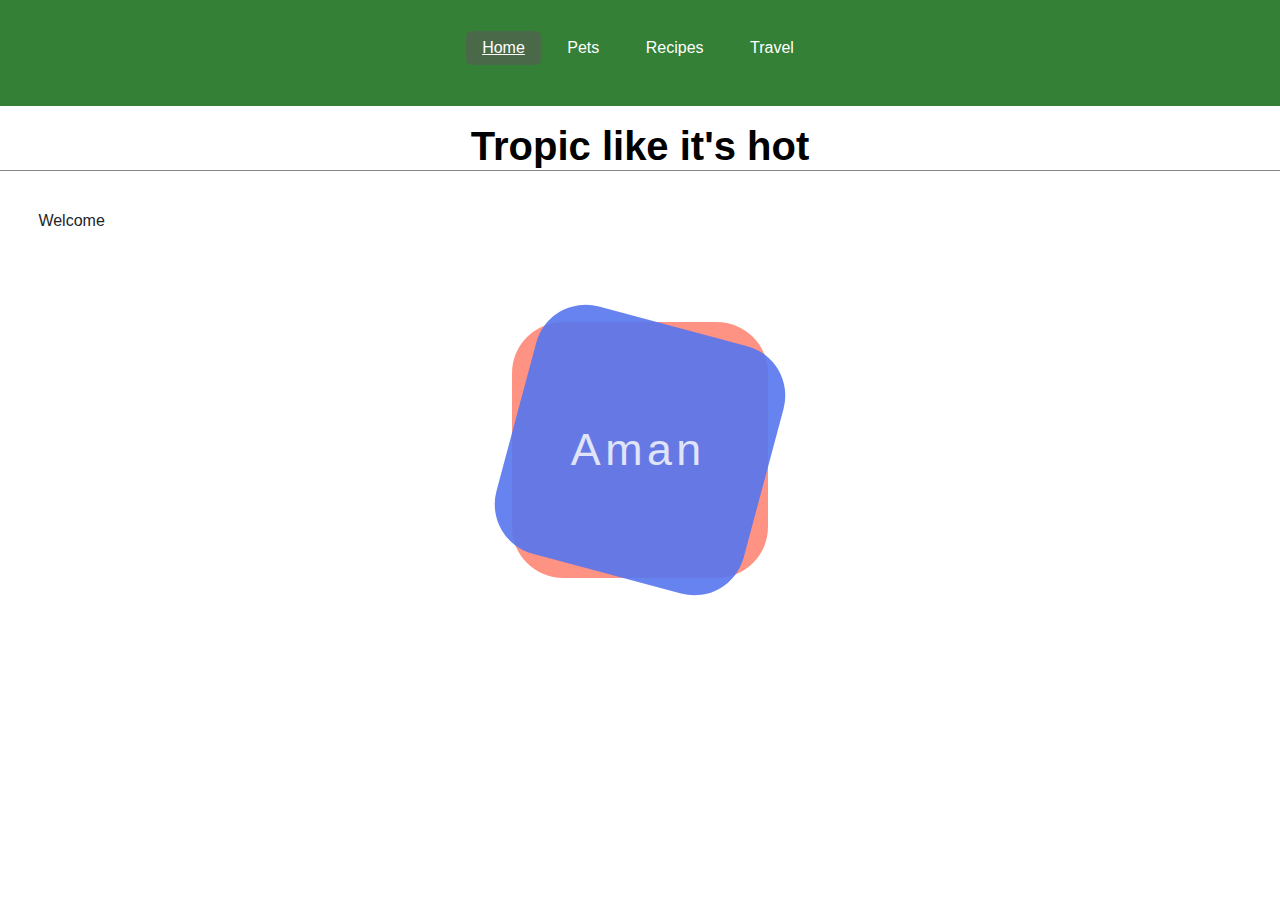
<file: index.html>
<!DOCTYPE html>
<html lang="en">
<head>
    <meta charset="UTF-8">
    <meta name="viewport" content="width=device-width, initial-scale=1.0">
    <link rel="stylesheet" href="css/reset.css">
    <link rel="stylesheet" href="css/style.css">
    <title>Home</title>
</head>
<body>
    <header>
        <a href = "#main" class="skip">Skip to Main Content</a>
        <nav>
            <ul>
                <li class="active"><a href = "index.html">Home</a></li>
                <li><a href = "pets.html">Pets</a></li>
                <li><a href="recipes.html">Recipes</a></li>
                <li><a href = "travel.html">Travel</a></li>
            </ul>
        </nav>
        <h1>Tropic like it's hot</h1>

    </header>
    <main id="main">
        <div>
            <p>Welcome</p>

        </div>
<div class="square1"></div>
<div class="square2"></div>
<div class="letter">Aman</div>
            
            <!-- Jackie Wolf -->
    
        <div></div>
        <div></div>
        <div></div>
        <div></div>
    </main>
    
</body>
</html>
</file>
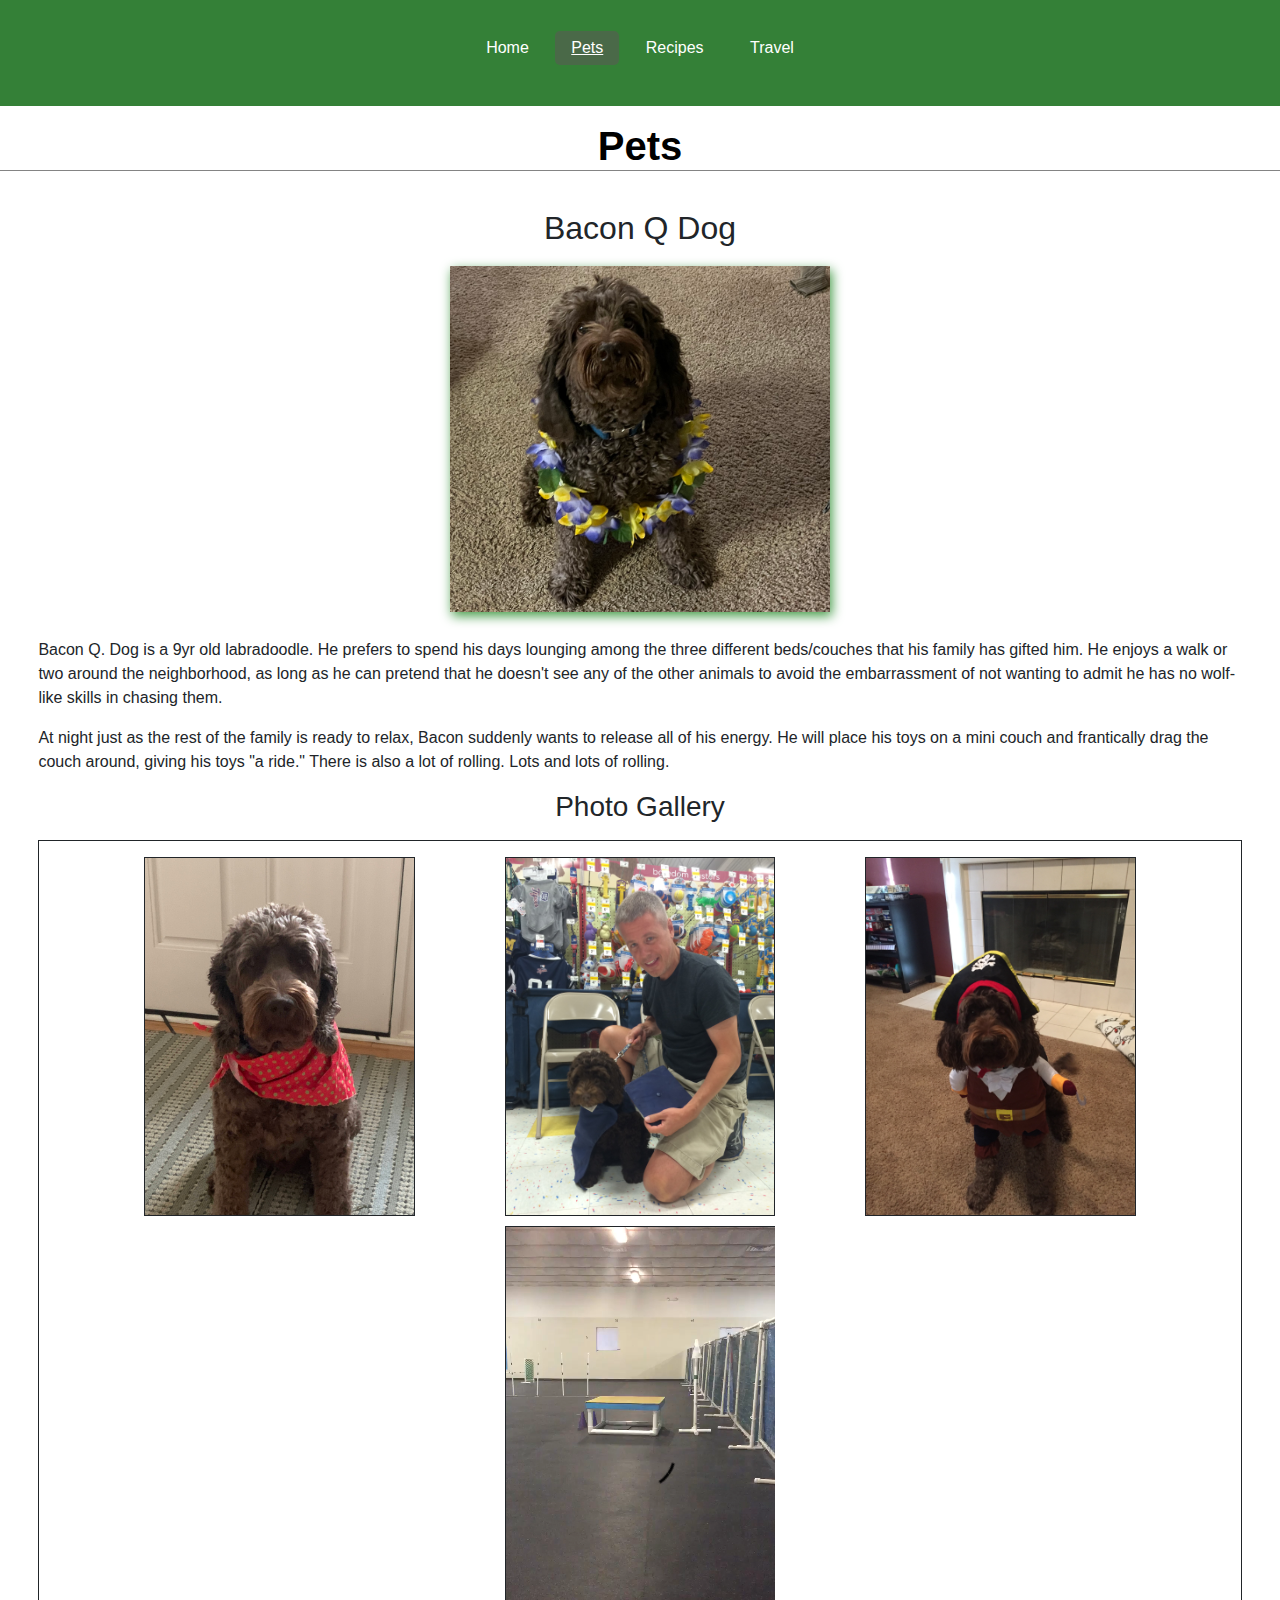
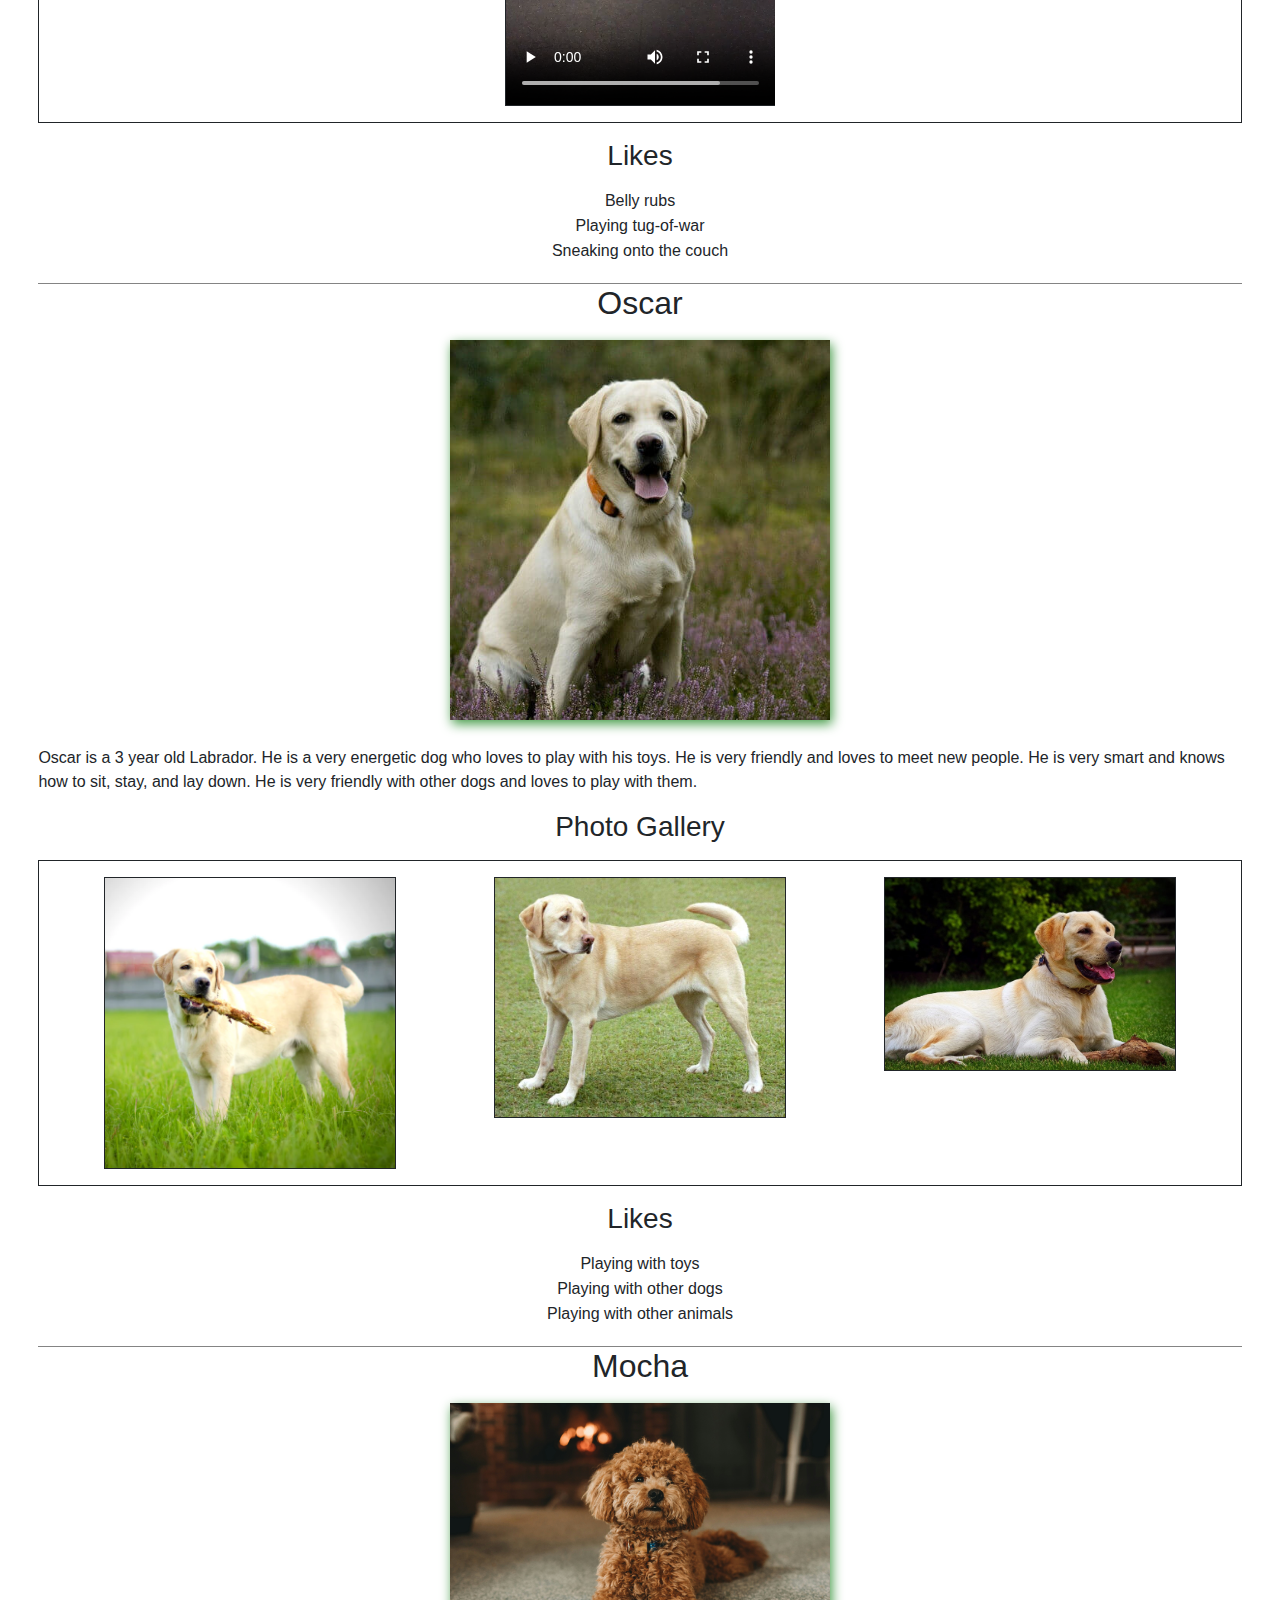
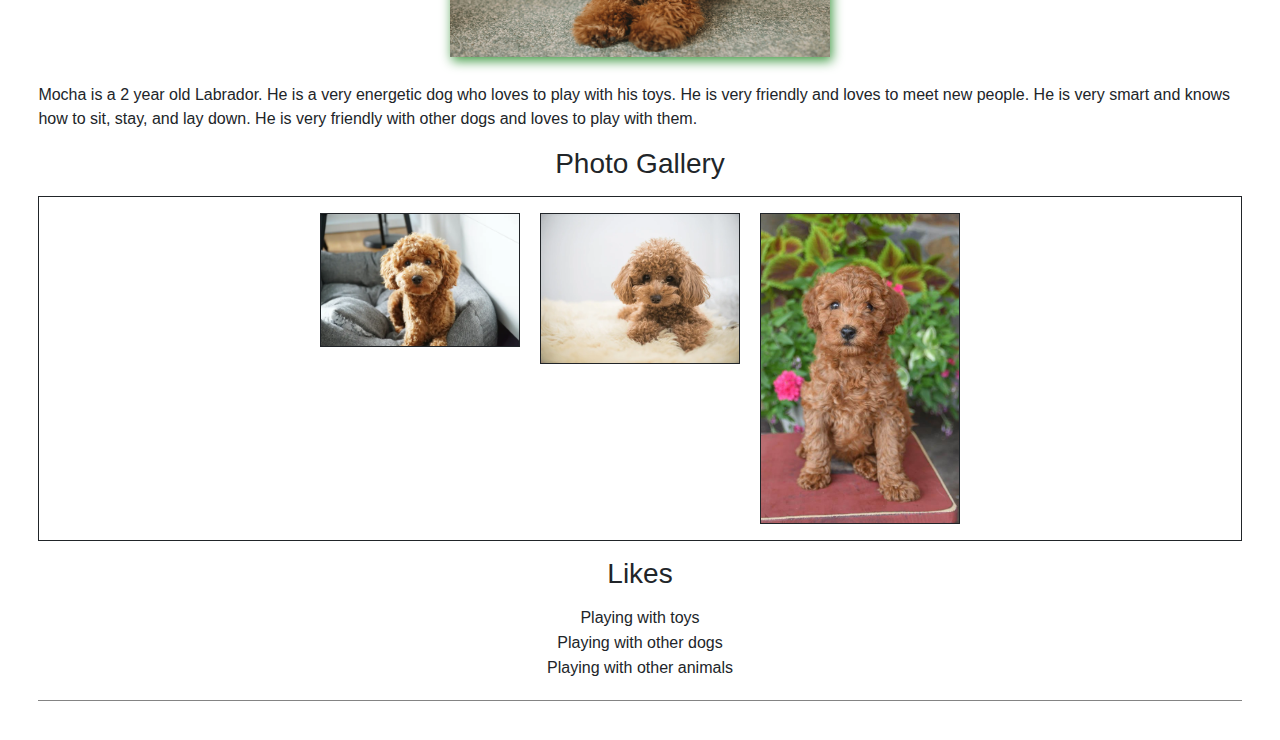
<file: pets.html>
<!DOCTYPE html>
<html lang="en">
<head>
    <meta charset="UTF-8">
    <meta name="viewport" content="width=device-width, initial-scale=1.0">
    <link rel="stylesheet" href="css/reset.css">
    <link rel="stylesheet" href="css/style.css">
    <title>Pets</title>
</head>
<body>
    <header>
        <a href = "#main" class="skip">Skip to Main Content</a>
        <nav>
            <ul>
                <li><a href = "index.html">Home</a></li>
                <li class="active"><a href = "pets.html">Pets</a></li>
                <li><a href="recipes.html">Recipes</a></li>
                <li><a href = "travel.html">Travel</a></li>
            </ul>
        </nav>
        <h1>Pets</h1>
    </header>
    <main id="main">
        <div class="bacon">
            <h2>Bacon Q Dog</h2>
            <img src="images/bacon.jpg" width = "400" alt="Brown labradoodle wearing colorful lei">

            <p>Bacon Q. Dog is a 9yr old labradoodle. He prefers to spend his days lounging among the three different beds/couches that his family has gifted him. He enjoys a walk or two around the neighborhood, as long as he can pretend that he doesn't see any of the other animals to avoid the embarrassment of not wanting to admit he has no wolf-like skills in chasing them.</p> 
            <p>At night just as the rest of the family is ready to relax, Bacon suddenly wants to release all of his energy. He will place his toys on a mini couch and frantically drag the couch around, giving his toys "a ride." There is also a lot of rolling. Lots and lots of rolling.</p>
            <h3>Photo Gallery</h3>
            <div class="gallery">
                <img src="images/bacon_bandana.JPG" alt = "Brown labradoodle wearing an orange bandana">
                <img src="images/bacon_graduation.JPG" alt="Small labradoodle puppy wearing a graduation cap and gown">
                <img src="images/bacon_halloween.JPG"  alt="Brown labradoodle wearing a pirate costume">
                <video controls>
                    <source src="images/bacon_agility.mov">
                    Your browser does not support the video tag.  This was a video of a girl and dog demonstrating a sit and stay procedure
                </video>
             </div>

            <h3>Likes</h3>
            <ul>
                <li>Belly rubs</li>
                <li>Playing tug-of-war</li>
                <li>Sneaking onto the couch</li>
            </ul>
            <!-- Jackie Wolf -->
        
        </div>
        <div class="oscar">
            <h2>Oscar</h2>
            <img src="images/oscar.jpeg" width = "400" alt="white dog">
            <p>Oscar is a 3 year old Labrador. He is a very energetic dog who loves to play with his toys. He is very friendly and loves to meet new people. He is very smart and knows how to sit, stay, and lay down. He is very friendly with other dogs and loves to play with them.</p>
            <h3>Photo Gallery</h3>
            <div class="gallery">
                <img src="images/oscar2.jpg"  alt = "white dog">
                <img src="images/oscar3.jpeg"  alt="white dog">
                <img src="images/oscar4.jpeg"  alt="white dog">
            </div>
            <h3>Likes</h3>
            <ul>
                <li>Playing with toys</li>
                <li>Playing with other dogs</li>
                <li>Playing with other animals</li>
            </ul>
        </div>
        <div class="mocha">
            <h2>Mocha</h2>
            <img src="images/mocha.jpeg" width = "400" alt="brown dog">
            <p>Mocha is a 2 year old Labrador. He is a very energetic dog who loves to play with his toys. He is very friendly and loves to meet new people. He is very smart and knows how to sit, stay, and lay down. He is very friendly with other dogs and loves to play with them.</p>
            <h3>Photo Gallery</h3>
            <div class="gallery">
                <img src="images/mocha2.jpg" width ="200" alt = "brown dog">
                <img src="images/mocha4.webp"  width ="200" alt="brown dog">
                <img src="images/mocha3.jpeg"  width ="200" alt="brown dog">
            </div>
            <h3>Likes</h3>
            <ul>
                <li>Playing with toys</li>
                <li>Playing with other dogs</li>
                <li>Playing with other animals</li>
            </ul>
        </div>
        <div></div>
        <div></div>
    </main>
    
</body>
</html>
</file>
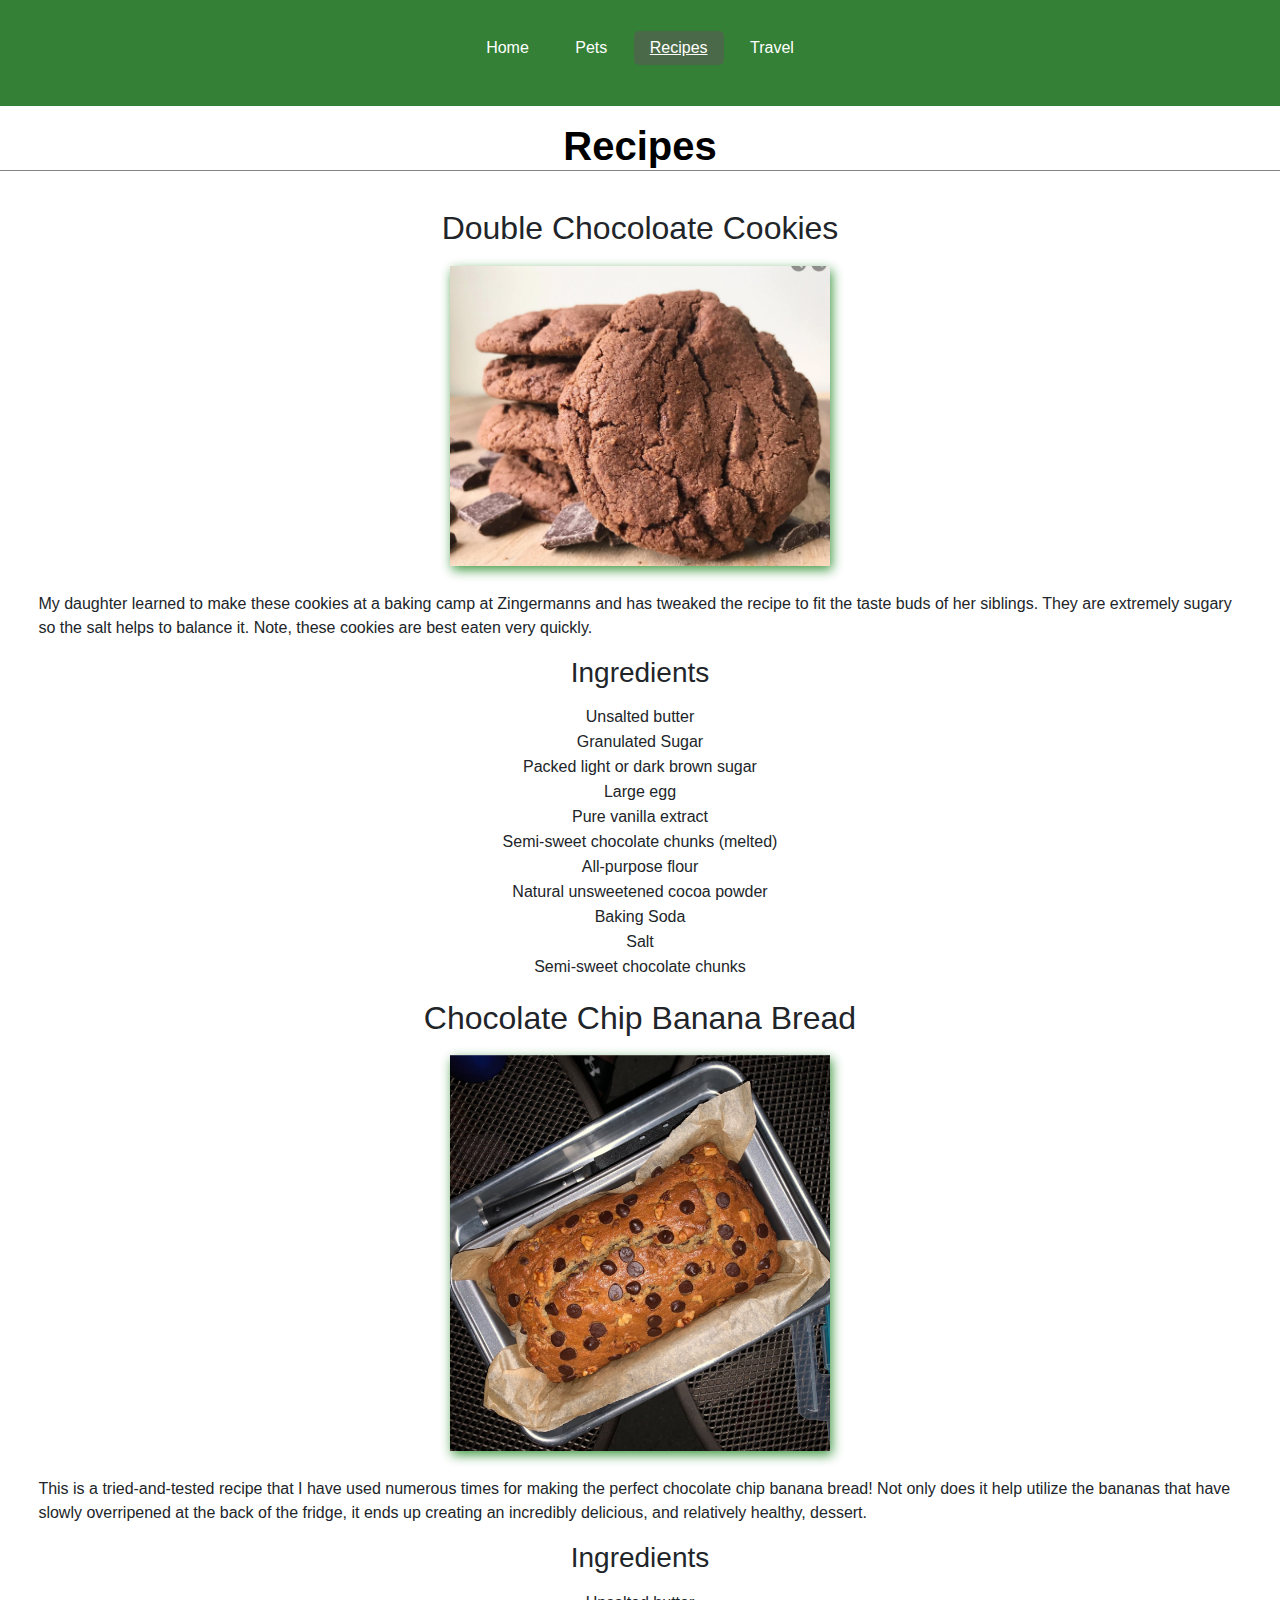
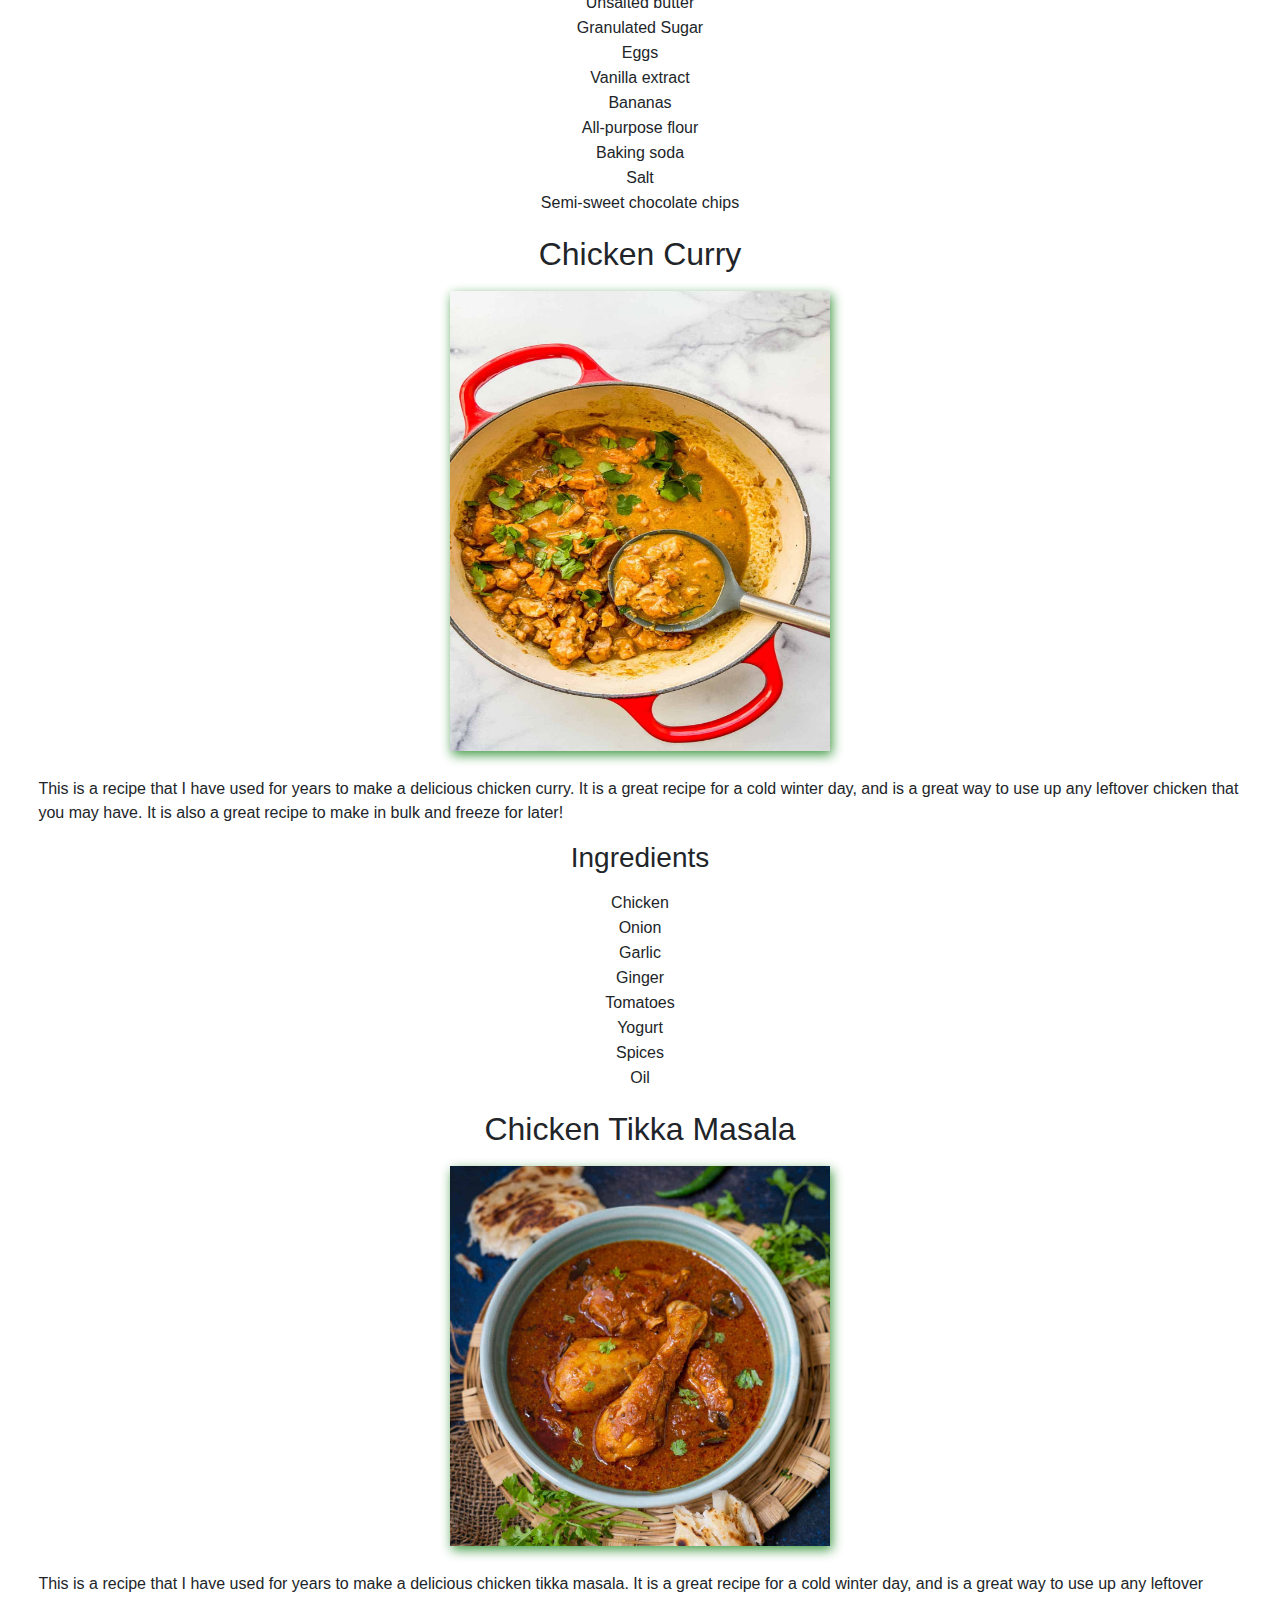
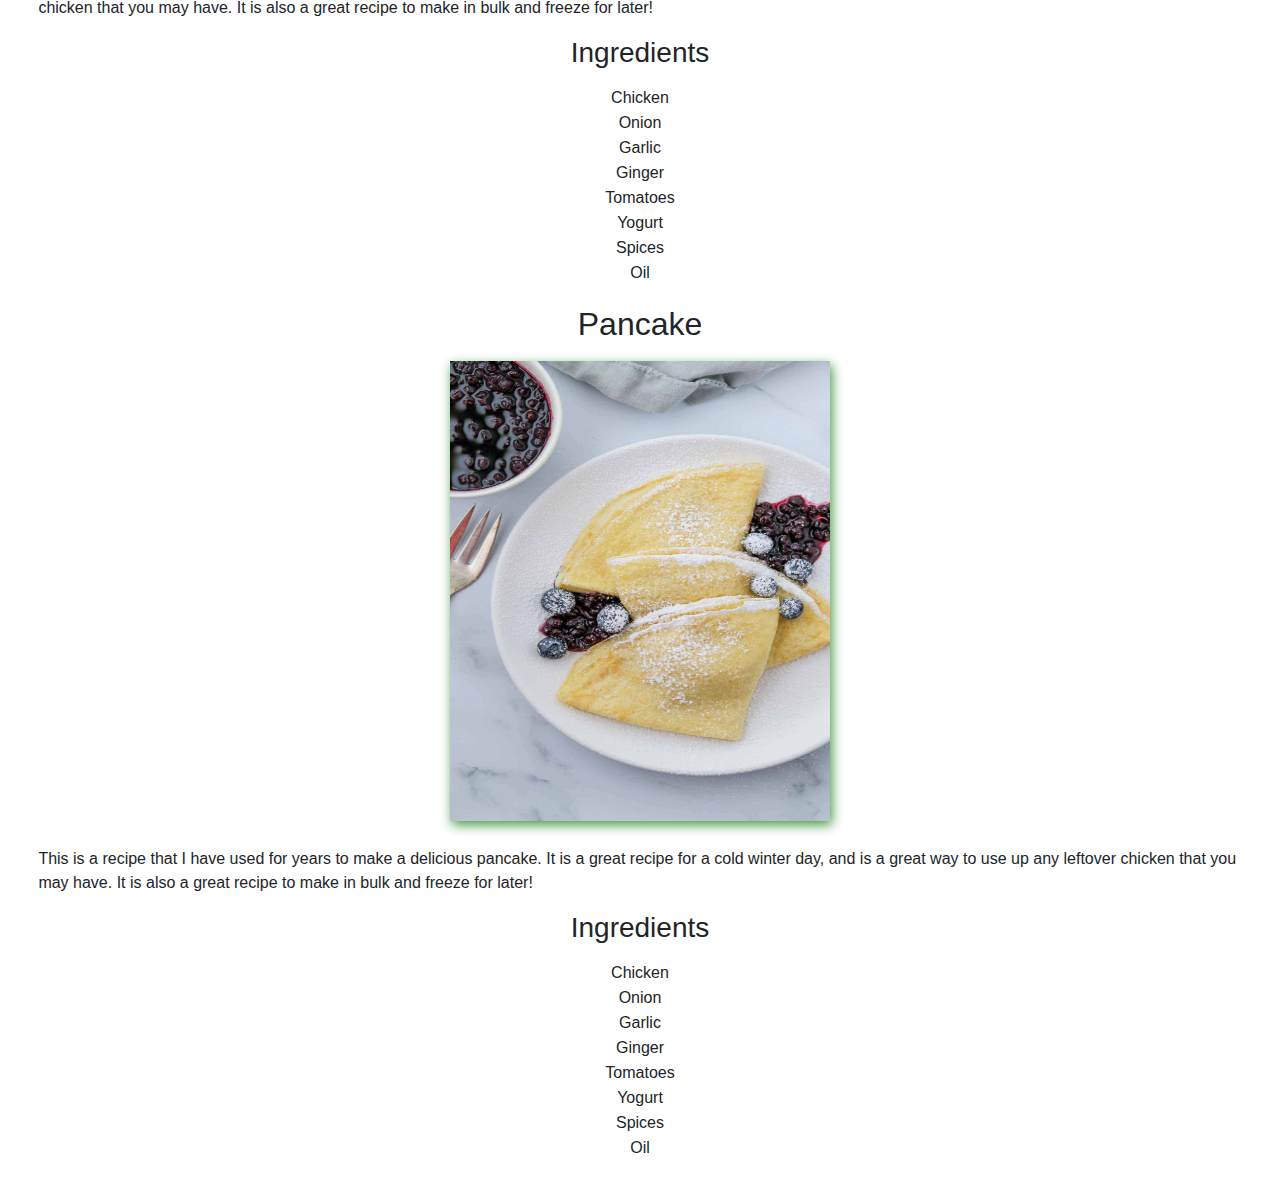
<file: recipes.html>
<!DOCTYPE html>
<html lang="en">
<head>
    <meta charset="UTF-8">
    <meta name="viewport" content="width=device-width, initial-scale=1.0">
    <link rel="stylesheet" href="css/reset.css">
    <link rel="stylesheet" href="css/style.css">
    <title>Recipes</title>
</head>
<body>
    <header>
        <a href = "#main" class="skip">Skip to Main Content</a>
        <nav>
            <ul>
                <li><a href = "index.html">Home</a></li>
                <li><a href = "pets.html">Pets</a></li>
                <li class="active"><a href="recipes.html">Recipes</a></li>
                <li><a href = "travel.html">Travel</a></li>
            </ul>
        </nav>
        <h1>Recipes</h1>
    </header>
    <main id="main">
         <!-- make a travel page -->
        <div class="double">
            <h2>Double Chocoloate Cookies</h2>
            <img src="images/double_chocolate_cookies.png" width="400" alt="double_chocolate_cookies">
            <p>My daughter learned to make these cookies at a baking camp at Zingermanns and has tweaked the recipe to fit the taste buds of her siblings.  They are extremely sugary so the salt helps to balance it.  Note, these cookies are best eaten very quickly.</p>
            <h3>Ingredients</h3>
            <ul>
                <li>Unsalted butter</li>
                <li>Granulated Sugar</li>
                <li>Packed light or dark brown sugar</li>
                <li>Large egg</li>
                <li>Pure vanilla extract</li>
                <li>Semi-sweet chocolate chunks (melted)</li>
                <li>All-purpose flour</li>
                <li>Natural unsweetened cocoa powder</li>
                <li>Baking Soda</li>
                <li>Salt</li>
                <li>Semi-sweet chocolate chunks</li>
        </div>
        <div class="banana">
            <h2>Chocolate Chip Banana Bread</h2>
            <img src="images/chocolate_chip_banana_bread.png" width="400" alt="chocolate_chip_banana_bread">
            <p>This is a tried-and-tested recipe that I have used numerous times for making the perfect chocolate chip banana bread! Not only does it help utilize the bananas that have slowly overripened at the back of the fridge, it ends up creating an incredibly delicious, and relatively healthy, dessert.</p>
            <h3>Ingredients</h3>
            <ul>
                <li>Unsalted butter</li>
                <li>Granulated Sugar</li>
                <li>Eggs</li>
                <li>Vanilla extract</li>
                <li>Bananas</li>
                <li>All-purpose flour</li>
                <li>Baking soda</li>
                <li>Salt</li>
                <li>Semi-sweet chocolate chips</li>
            </ul>
        </div>
        <div class="chicken">
            <h2>Chicken Curry</h2>
            <img src="images/chicken_curry.jpeg" width="400" alt="Chicken curry">
            <p>This is a recipe that I have used for years to make a delicious chicken curry. It is a great recipe for a cold winter day, and is a great way to use up any leftover chicken that you may have. It is also a great recipe to make in bulk and freeze for later!</p>
            <h3>Ingredients</h3>
            <ul>
                <li>Chicken</li>
                <li>Onion</li>
                <li>Garlic</li>
                <li>Ginger</li>
                <li>Tomatoes</li>
                <li>Yogurt</li>
                <li>Spices</li>
                <li>Oil</li>
            </ul>
        </div>
        <div class="tikka">
            <h2>Chicken Tikka Masala</h2>
            <img src="images/chicken_tikka_masala.jpeg" width="400" alt="Chicken tikka masala">
            <p>This is a recipe that I have used for years to make a delicious chicken tikka masala. It is a great recipe for a cold winter day, and is a great way to use up any leftover chicken that you may have. It is also a great recipe to make in bulk and freeze for later!</p>
            <h3>Ingredients</h3>
            <ul>
                <li>Chicken</li>
                <li>Onion</li>
                <li>Garlic</li>
                <li>Ginger</li>
                <li>Tomatoes</li>
                <li>Yogurt</li>
                <li>Spices</li>
                <li>Oil</li>
            </ul>
        </div>
        <div class="pancake">
            <h2>Pancake</h2>
            <img src="images/pancake.jpeg" width="400" alt="Pancake">
            <p>This is a recipe that I have used for years to make a delicious pancake. It is a great recipe for a cold winter day, and is a great way to use up any leftover chicken that you may have. It is also a great recipe to make in bulk and freeze for later!</p>
            <h3>Ingredients</h3>
            <ul>
                <li>Chicken</li>
                <li>Onion</li>
                <li>Garlic</li>
                <li>Ginger</li>
                <li>Tomatoes</li>
                <li>Yogurt</li>
                <li>Spices</li>
                <li>Oil</li>
            </ul>
        </div>

    </main>
</body>
</html>
</file>
<file: css/style.css>
main{
    font-family: 'Roboto', sans-serif;
    font-size: 16px;
    font-weight: 400;
    line-height: 1.5;
    color: #212529;
    text-align: left;
    margin: 3%;
    padding: 0;
}
header{
    font-family: 'Roboto', sans-serif;
}
nav{
    background-color: #348037;
    color: #ffffff;
    margin-left:0; 
    margin-right:0;
    margin-bottom: 1rem;
    padding: 0.5rem 1rem;
    display: flex;
    justify-content: space-evenly;
}
nav li{
    display: inline-block !important;
    padding: 20px;
}
nav li:hover{
    background-color: #404040;
    color: #fff;
    border-radius: 5px;
    padding: 0.5rem 1rem;
    text-decoration: underline;
}

h1{
    font-size: 2.5rem;
    font-weight: 600;
    line-height: 1.2;
    margin-top: 0;
    margin-bottom: 0.5rem;
    text-align: center;
    border-bottom: solid 1px #848484;
}

h2{
    font-size: 2rem;
    font-weight: 400;
    line-height: 1.2;
    margin-top: 0;
    margin-bottom: 0.5rem;
    text-align: center;
}

h3{
    font-size: 1.75rem;
    font-weight: 300;
    line-height: 1.2;
    margin-top: 1rem;
    margin-bottom: 1rem;
    text-align: center;
}

p{
    margin-top: 1rem;
    margin-bottom: 1rem;
    line-height: 1.5;
}

.bacon, .oscar, .mocha{
    border-bottom: solid 1px #848484;
}

.bacon > img, .oscar > img, .mocha > img, .tahoe > img, .canyon > img, .yellowstone > img, .pancake > img, .tikka > img, .chicken > img, .banana > img, .double > img{
    display: flex;
    margin: auto;
    padding: 10px;
    filter:drop-shadow(2px 4px 6px #419944);
    border: none;
}

img{
    max-width: 100%;
    max-height: 30em;
    border-color: #212529;
    border: solid 1px;
}
video{
    border-color: #212529;
    border: solid 1px;
    max-width: 100%;
    max-height: 30em;
}
ul{
    margin: 10px 0 20px 0;
}
li{
    text-align: center;
    margin: 1px;
}
.gallery{
    max-width: 100%;
    display: grid;
    grid-template-columns: auto auto;
    grid-row-gap: 10px;
    border: solid 1px;
    border-color: #212529;
    justify-content: center;
    justify-items: center;
    padding: 1em;
}
.gallery img{
    max-width: 75%;
}
.active{
    background-color: #b6009b2d;
    color: #fff;
    border-radius: 5px;
    padding: 0.5rem 1rem;
    text-decoration: underline;
}
.mocha .gallery img{
    max-width: 100%;
}
.mocha .gallery{
    grid-gap: 20px;
}
.skip{
    position: absolute;
    left: -9999px;
    background-color: yellow;
}
.skip:focus{
    left: auto;
}



@media (min-width: 600px){
    .gallery{
        grid-template-columns: auto auto auto;
    }
    video{
        grid-column: 2/span 1;
    }


.square1 {
  background-color: #FF8776;
  height: 20vw;
  width: 20vw;
  border-radius: 20%;
  position: absolute;
  top: 50vh;
  left: 50vw;
  transform: translate(-50%, -50%);
  animation: counterClockwise 3s infinite;
  opacity: 0.9;
}

.square2 {
  background-color: #5576ED;
  height: 20vw;
  width: 20vw;
  border-radius: 20%;
  position: absolute;
  top: 50vh;
  left: 50vw;
  transform: translate(-50%, -50%) rotate(15deg);
  animation: clockwise 4s infinite;
  opacity: 0.9;
}

@keyframes counterClockwise {
  50% {
    transform: translate(-50%, -50%) rotate(180deg);
  }
}

@keyframes clockwise {
  30% {
    transform: translate(-50%, -50%) rotate(180deg);
  }
  
  70% {
    transform: translate(-50%, -50%) rotate(270deg);
  }
}

.letter{
  color: white;
  font-size: 3.5vw;
  letter-spacing: 0.1em;
  position: absolute;
  top: 50vh;
  left: 52.5vw;
  transform: translate(-75%, -50%);
  opacity: 0.8;
}
@media (prefers-reduced-motion: reduce){
    .square1, .square2{
        animation: none;
    }
}
}
</file>
